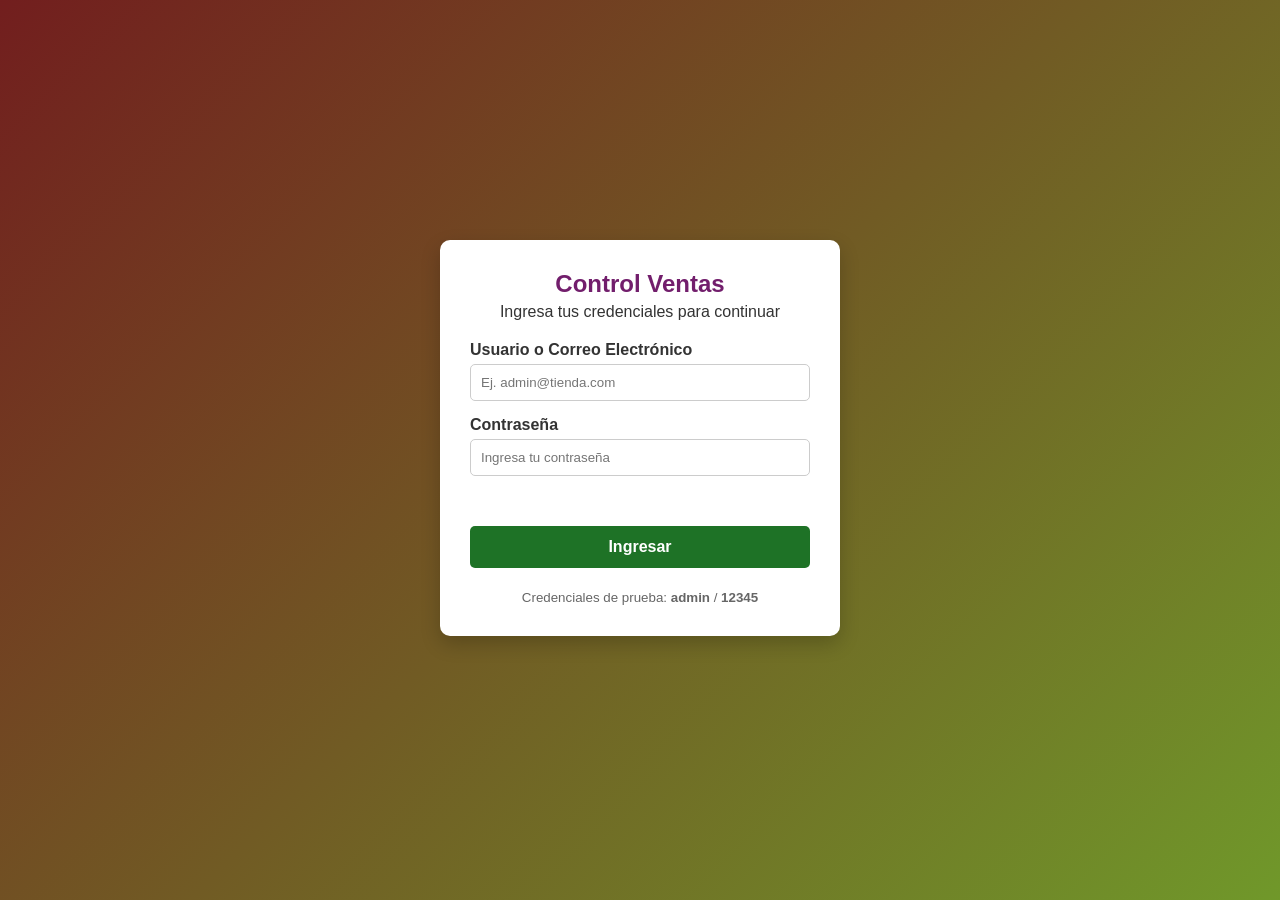
<file: index.html>
<!DOCTYPE html>
<html lang="es">
<head>
    <meta charset="UTF-8">
    <meta name="viewport" content="width=device-width, initial-scale=1.0">
    <title>Login - Sistema de Ventas</title>
    <link rel="stylesheet" href="css/estilos.css">
    <link rel="stylesheet" href="css/responsive.css">
</head>
<body class="login-body">
    <main class="login-container">
        <section class="login-card">
            <header class="login-header">
                <h1>Control Ventas</h1>
                <p>Ingresa tus credenciales para continuar</p>
            </header>

            <form id="loginForm" novalidate>
                <div class="form-group">
                    <label for="usuario">Usuario o Correo Electrónico</label>
                    <input type="text" id="usuario" placeholder="Ej. admin@tienda.com" required>
                </div>

                <div class="form-group">
                    <label for="password">Contraseña</label>
                    <input type="password" id="password" placeholder="Ingresa tu contraseña" required>
                </div>

                <p id="mensajeError" class="error-msg"></p>

                <button type="submit" class="btn-primary">Ingresar</button>
            </form>

            <footer class="login-footer">
                <small>Credenciales de prueba: <strong>admin</strong> / <strong>12345</strong></small>
            </footer>
        </section>
    </main>

    <script src="js/script.js"></script>
</body>
</html>
</file>
<file: css/estilos.css>
* {
    box-sizing: border-box;
    margin: 0;
    padding: 0;
    font-family: 'Segoe UI', Tahoma, Geneva, Verdana, sans-serif;
}

body {
    background-color: #f4f6f9;
    color: #333;
    display: flex;
    flex-direction: column;
    min-height: 100vh;
}
.login-body {
    background: linear-gradient(135deg, #721e1e, #70982a);
    justify-content: center;
    align-items: center;
    padding: 20px;
}

.login-container {
    width: 100%;
    max-width: 400px;
}

.login-card {
    background: #fff;
    padding: 30px;
    border-radius: 10px;
    box-shadow: 0 8px 20px rgba(0, 0, 0, 0.2);
}

.login-header {
    text-align: center;
    margin-bottom: 20px;
}

.login-header h1 {
    color: #721e6c;
    margin-bottom: 5px;
}

.form-group {
    margin-bottom: 15px;
}

.form-group label {
    display: block;
    margin-bottom: 5px;
    font-weight: 600;
}

.form-group input {
    width: 100%;
    padding: 10px;
    border: 1px solid #ccc;
    border-radius: 5px;
}

.error-msg {
    color: #d93025;
    font-size: 0.9rem;
    margin-bottom: 15px;
    min-height: 20px;
}

.btn-primary {
    width: 100%;
    padding: 12px;
    background-color: #1e7226;
    color: white;
    border: none;
    border-radius: 5px;
    font-size: 1rem;
    cursor: pointer;
    font-weight: bold;
}

.btn-primary:hover {
    background-color: #431657;
}

.login-footer {
    margin-top: 20px;
    text-align: center;
    color: #666;
}

/* --- ESTILOS SISTEMA PRINCIPAL --- */
.main-header {
    background-color: #0a003e;
    color: white;
    padding: 15px 30px;
    display: flex;
    justify-content: space-between;
    align-items: center;
}

.logo {
    font-size: 1.4rem;
    font-weight: bold;
}

.btn-logout {
    background-color: #e63946;
    color: white;
    border: none;
    padding: 8px 15px;
    border-radius: 5px;
    cursor: pointer;
}

.main-nav {
    background-color: #2a8b98;
}

.main-nav ul {
    list-style: none;
    display: flex;
    padding: 0 30px;
}

.main-nav a {
    display: block;
    color: white;
    text-decoration: none;
    padding: 12px 20px;
}

.main-nav a:hover, .main-nav a.active {
    background-color: #1e3c72;
}

.layout-wrapper {
    display: flex;
    flex: 1;
    padding: 25px 30px;
    gap: 25px;
}

.main-content {
    flex: 3;
}

.sidebar {
    flex: 1;
}

section {
    margin-bottom: 25px;
}

h2 {
    margin-bottom: 15px;
    color: #1e3c72;
}

.cards-grid {
    display: flex;
    gap: 20px;
}

.card {
    background: white;
    padding: 20px;
    border-radius: 8px;
    flex: 1;
    box-shadow: 0 2px 6px rgba(0,0,0,0.08);
}

.card .numero {
    font-size: 1.6rem;
    font-weight: bold;
    color: #2a5298;
    margin: 10px 0;
}

.table-responsive {
    background: white;
    border-radius: 8px;
    padding: 15px;
    box-shadow: 0 2px 6px rgba(0,0,0,0.08);
    overflow-x: auto;
}

table {
    width: 100%;
    border-collapse: collapse;
}

th, td {
    padding: 12px;
    text-align: left;
    border-bottom: 1px solid #eee;
}

th {
    background-color: #f8f9fa;
    color: #1e3c72;
}

.aside-box {
    background: white;
    padding: 20px;
    border-radius: 8px;
    box-shadow: 0 2px 6px rgba(0,0,0,0.08);
}

.aside-box h3 {
    margin-bottom: 15px;
    color: #1e3c72;
}

.aviso {
    padding: 10px;
    background-color: #eef2f7;
    border-left: 4px solid #2a5298;
    margin-bottom: 10px;
    border-radius: 4px;
}

.main-footer {
    background-color: #1e7264;
    color: white;
    text-align: center;
    padding: 15px;
    margin-top: auto;
}
.brand {
    display: flex;
    align-items: center;
    gap: 12px;
}

.brand-logo {
    width: 36px;
    height: 36px;
    object-fit: contain;
    border-radius: 6px;
    background: #fff;
    padding: 2px;
}

.card-img {
    width: 100%;
    height: 150px;
    object-fit: cover;
    border-radius: 6px;
    margin-bottom: 12px;
    background: #eef2f7;
}

.badge-cat {
    display: inline-block;
    background: #e3ecfa;
    color: #1e3c72;
    font-size: 0.78rem;
    font-weight: 600;
    padding: 3px 8px;
    border-radius: 4px;
    margin-bottom: 8px;
}

.stock-info {
    font-size: 0.9rem;
    color: #555;
    margin-bottom: 12px;
}

.card-actions {
    display: flex;
    gap: 8px;
    margin-top: 10px;
}

.btn-sm {
    padding: 7px 12px;
    border: none;
    border-radius: 5px;
    cursor: pointer;
    font-size: 0.85rem;
    font-weight: 600;
}

.btn-vender {
    background-color: #198754;
    color: #fff;
    flex: 1;
}

.btn-vender:hover:not(:disabled) {
    background-color: #146c43;
}

.btn-vender:disabled {
    background-color: #adb5bd;
    cursor: not-allowed;
}

.btn-eliminar {
    background-color: #dc3545;
    color: #fff;
}

.btn-eliminar:hover {
    background-color: #bb2d3b;
}

.btn-secondary {
    background-color: #6c757d;
    color: #fff;
    border: none;
    padding: 8px 14px;
    border-radius: 5px;
    cursor: pointer;
    font-size: 0.85rem;
}

.section-header-flex {
    display: flex;
    justify-content: space-between;
    align-items: center;
    flex-wrap: wrap;
    gap: 12px;
    margin-bottom: 15px;
}

.search-input {
    padding: 8px 12px;
    border: 1px solid #ccc;
    border-radius: 6px;
    min-width: 220px;
}

.form-section {
    background: #fff;
    padding: 20px;
    border-radius: 8px;
    box-shadow: 0 2px 6px rgba(0, 0, 0, 0.08);
}

.inline-form {
    display: grid;
    grid-template-columns: repeat(auto-fit, minmax(170px, 1fr));
    gap: 12px;
    align-items: end;
}

.form-group select {
    width: 100%;
    padding: 10px;
    border: 1px solid #ccc;
    border-radius: 5px;
    background: #fff;
}

.feedback-msg {
    margin-top: 10px;
    font-size: 0.9rem;
    font-weight: 600;
    min-height: 20px;
    color: #198754;
}

.feedback-msg.error {
    color: #d93025;
}

.aside-desc {
    font-size: 0.9rem;
    margin-bottom: 12px;
    color: #444;
}

.cards-grid {
    flex-wrap: wrap;
}

.card {
    min-width: 220px;
}
</file>
<file: css/responsive.css>
@media (max-width: 900px) {
    .layout-wrapper {
        flex-direction: column;
    }

    .cards-grid {
        flex-wrap: wrap;
    }

    .card {
        min-width: 45%;
    }
}
@media (max-width: 600px) {
    .main-header {
        padding: 15px;
    }

    .main-nav ul {
        flex-direction: column;
        padding: 0;
    }

    .main-nav a {
        border-bottom: 1px solid rgba(255,255,255,0.1);
    }

    .layout-wrapper {
        padding: 15px;
    }

    .cards-grid {
        flex-direction: column;
    }
}
</file>
